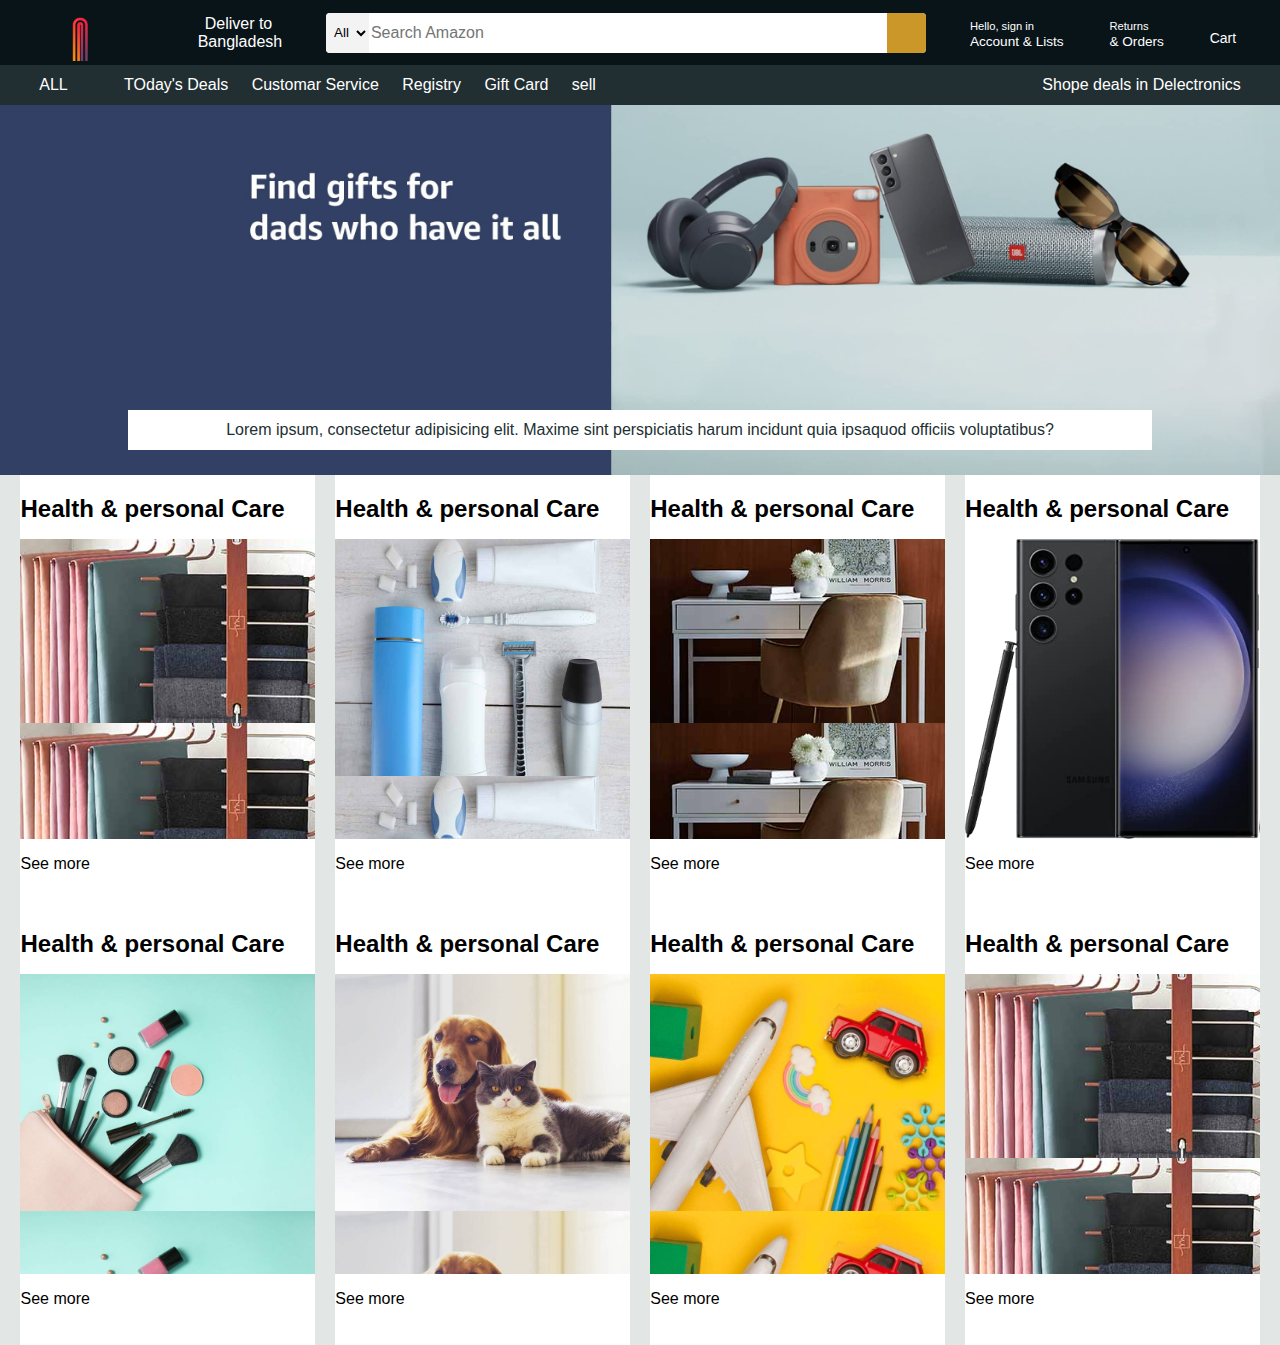
<file: Amazon-website/index.html>
<!DOCTYPE html>
<html lang="en">
<head>
    <meta charset="UTF-8">
    <meta name="viewport" content="width=device-width, initial-scale=1.0">
    <title>Lorenlinx</title>
    <link rel="stylesheet" href="style.css">
    <link rel="stylesheet" href="https://cdnjs.cloudflare.com/ajax/libs/font-awesome/6.4.2/css/all.min.css" integrity="sha512-z3gLpd7yknf1YoNbCzqRKc4qyor8gaKU1qmn+CShxbuBusANI9QpRohGBreCFkKxLhei6S9CQXFEbbKuqLg0DA==" crossorigin="anonymous" referrerpolicy="no-referrer" />
</head>
<body>
    <header>
        <div class="navbar">
            <div class="nav-logo border">
                <div class="logo"></div>
            </div>
            <div class="nav-address border ">
            <p class="add-first" >Deliver to </p>
                <div class="add-icon" >
                        <i class="fa-solid fa-location-dot"> </i>
                        <p class="add-second">Bangladesh</p>
                </div>
            </div>
            <div class="nav-search">
                <select class="search-select">
                    <option>All</option>
                </select>
                <input placeholder="Search Amazon" class="search-input">
                <div class="search-icon">
                    <i class="fa-solid fa-magnifying-glass" class="search-icon"></i>
                </div>
            </div>
            <div class="nav-singin border">
                <p><span>Hello, sign in </span></p>
                <p class="nav-sec">Account & Lists</p>
            </div>
            <div class="nav-return border">
                <p><span>Returns</span></p>
                <p class="nav-sec">& Orders</p>
            </div>

            <div class="nav-cart border">
                <i class="fa-solid fa-cart-shopping"></i>
                Cart
            </div>
        </div>

    <div class="panel">
        <div class="panel-all">
            <i class="fa-solid fa-bars"></i>
            ALL
        </div>
        <div class="panel-ops ">
            <p class="border">TOday's Deals</p>
            <P class="border">Customar Service </P>
            <P class="border">Registry</p>
            <p class="border">Gift Card</p>
            <P class="border">sell</P>
        </div>
        <div class="panel-deals">
            Shope deals in Delectronics
        </div>
    </div>
    </header>

    <div class="hero-section">     
        <div class="hero-meg">Lorem ipsum, consectetur adipisicing elit. Maxime sint perspiciatis harum incidunt quia ipsa <a>quod officiis voluptatibus?</a></div>   
    </div>
    <div class="shop-section">
        <div class="bax1 box"> 
            <box class="box-content">
                <h2>Health & personal Care</h2>
                <div class="box-img" style="background-image: url('box1_image.jpg');"></div>
                <p>See more </p>
            </box>
        </div>
        <div class="bax1 box">
            <box class="box-content">
                <h2>Health & personal Care</h2>
                <div class="box-img" style="background-image: url('box2_image.jpg');"></div>
                <p>See more </p>
            </box>
        </div>
        <div class="bax1 box">
            <box class="box-content">
                <h2>Health & personal Care</h2>
                <div class="box-img" style="background-image: url('box3_image.jpg');"></div>
                <p>See more </p>
            </box>
        </div>
        <div class="bax1 box">
            <box class="box-content">
                <h2>Health & personal Care</h2>
                <div class="box-img" style="background-image: url('box4_image.jpg');"></div>
                <p>See more </p>
            </box>
        </div>
        <div class="bax1 box"> 
            <box class="box-content">
                <h2>Health & personal Care</h2>
                <div class="box-img" style="background-image: url('box5_image.jpg');"></div>
                <p>See more </p>
            </box>
        </div>
        <div class="bax1 box">
            <box class="box-content">
                <h2>Health & personal Care</h2>
                <div class="box-img" style="background-image: url('box6_image.jpg');"></div>
                <p>See more </p>
            </box>
        </div>
        <div class="bax1 box">
            <box class="box-content">
                <h2>Health & personal Care</h2>
                <div class="box-img" style="background-image: url('box7_image.jpg');"></div>
                <p>See more </p>
            </box>
        </div>
        <div class="bax1 box">
            <box class="box-content">
                <h2>Health & personal Care</h2>
                <div class="box-img" style="background-image: url('box1_image.jpg');"></div>
                <p>See more </p>
            </box>
        </div>
    </div>

    
<!-- <h1>Hello world!</h1> -->

</body>
</html>
</file>
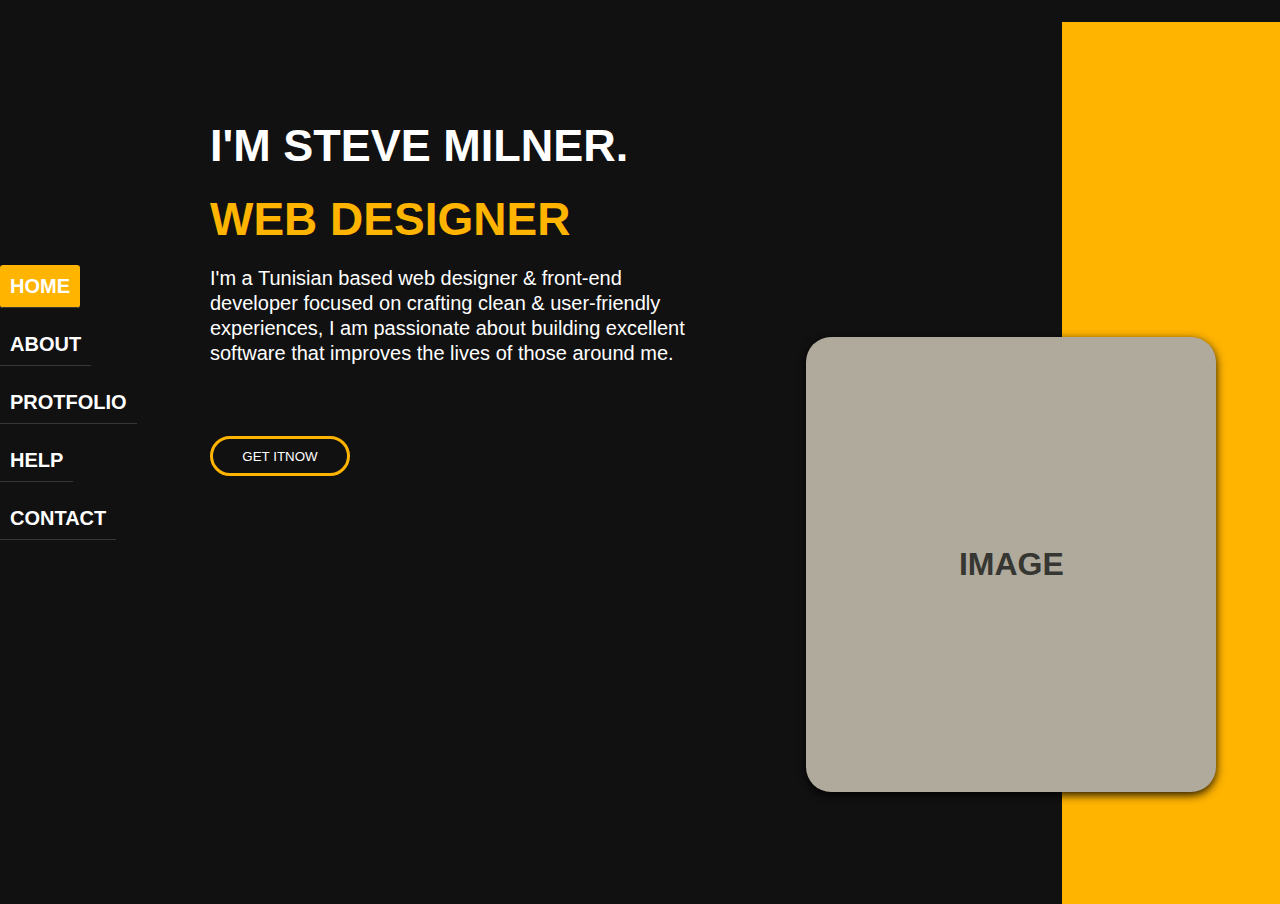
<file: Amazon-website/Full_website_design/index.html>
<!DOCTYPE html>
<html lang="en">
<head>
    <meta charset="UTF-8">
    <meta name="viewport" content="width=device-width, initial-scale=1.0">
    <title>Document</title>
    <link rel="stylesheet" href="style.css">
</head>
<body class="body-1">
    <div class="sectio">
        <h1 style="padding: 10px;color: rgb(255, 255, 255);font-size: 45px;">I'M STEVE MILNER.</h1>
        <h1 style="padding: 10px;color: rgb(255, 180, 0);font-size: 46px;">WEB DESIGNER</h1>
        <p style="color: white;padding: 10px; font-size: 20px;line-height: 25px;">I'm a Tunisian based web designer & front‑end 
            developer focused on crafting clean & user‑friendly 
            experiences, I am passionate about building 
            excellent software that
            improves the lives of those around me.</p>
            <button>GET ITNOW</button>
    </div>
    <div class="menu">
        <ul>
            <li><a href="#" class="active">Home</a></li>
            <li><a href="#">ABOUT</a></li>
            <li><a href="protfoli.html">protfolio</a></li>
            <li><a href="#">Help</a></li>
            <li><a href="contact.html">Contact</a></li>
        </ul>
    </div>
    <div class="back-color">

    </div>
    <div class="image">
        <h1>IMAGE</h1>
    </div>

</body>
</html>
</file>
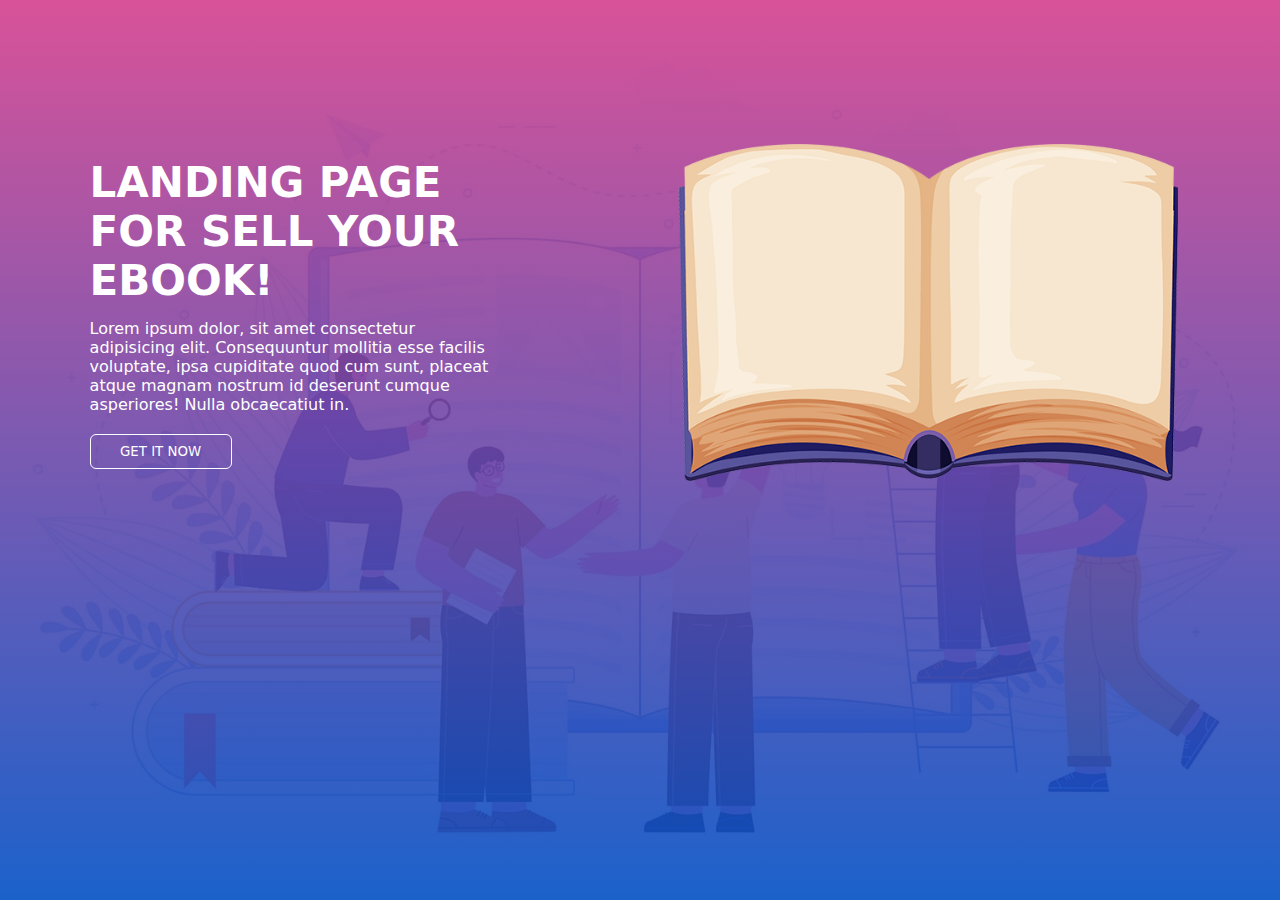
<file: Amazon-website/HBOOK_SECTION_1/index.html>
<!DOCTYPE html>
<html lang="en">
<head>
    <meta charset="UTF-8">
    <meta name="viewport" content="width=device-width, initial-scale=1.0">
    <title>Document</title>
    <link rel="stylesheet" href="styel.css">
    <link
    rel="stylesheet"
    href="https://cdnjs.cloudflare.com/ajax/libs/animate.css/4.1.1/animate.min.css"
  />
</head>
<body>
    <div class="main-section">
        
        <div class="gradint"></div>
        
        <div class="section-1 section">
            <div class="section-1-h">
                <h1>LANDING PAGE
                FOR SELL YOUR EBOOK!
                </h1>
            </div>
            <div class="section-1-p">
                <p>Lorem ipsum dolor, sit amet consectetur adipisicing elit. Consequuntur mollitia esse facilis voluptate, ipsa cupiditate quod cum sunt, 
                placeat atque magnam nostrum id deserunt cumque asperiores! Nulla obcaecatiut in.</p>
            </div>
            <div class="section-1-btn">
                <button>GET IT NOW</button>
            </div>
        </div>

        <div class="section-2 ">
            <img src="open-book.png" alt="#">
        </div>
        
    </div>
</body>
</html>
</file>
<file: Amazon-website/style.css>
*{
    margin: 0;
    border: border-box;
    font-family: Arial, Helvetica, sans-serif;
}
/***000**/
.navbar{
    background-color: rgb(9, 20, 25);
    width: auto;
    height: 65px;
    display: flex;
    align-items: center;
    justify-content: space-evenly;
    color: white;
}
.nav-logo{
    height: 60px;
    width: 100px;
    align-items: center;
}

.logo{
    background-image: url("logo1.png");
    background-size: cover;
    height: 58px;
    width:100px ;
}
.border {
    border: 2px solid transparent;

}

.border:hover{
    border: 1.5px rgb(255, 255, 255) solid;    
}

/***###  111**/
.add-first {
    color: #fff;
    font-size: 1rem;
    margin-left: 15px;
}

.add-second {

    color: white;
    font-size: 1rem;
    margin-left: 3px;
}

.add-icon {
    display:flex;
    color: #ffffff;
    margin-left: 5px;

}

/** 222 **/

.nav-search {
    display: flex;
    justify-content: space-evenly;
    background: white;
    width: 600px;
    height: 40px;
    border-radius: 4px;
}


.search-select {
    background: #f3f3f3;
    width: 50px;
    text-align: center;
    border-top-left-radius: 4px;
    border-bottom-left-radius: 4px;
    border: none;

}

.search-input {
    width:100%;
    font-size: 1rem;
    border: none;
}

.search-icon {
    width: 45px;
    display: flex;
    justify-content: center;
    align-items: center;
    background-color: rgb(202, 151, 40);
    border-top-right-radius: 4px;
    border-bottom-right-radius: 4px;
}


/* /**$$***/
span{
    font-size: 0.7rem;
}
.nav-sec {
    font-size: .85rem;
}

.nav-cart i {
    font-size: 32px;
}

.nav-cart {
    font-size: 14px;
}


/**555**/

.panel {
    height: 40px;
    background: #222f32;
    display: flex;
    color: white;
    align-items: center;
    justify-content: space-evenly;

}
.panel-ops p {
    display: inline;
    margin-left: 15px;
}

.panel-ops {
    width: 70%;

}

/**hero secto **/

.hero-section {
    background-image: url(hero_image.jpg);
    height: 370px;
    background-size:cover ;
    display: flex;
    justify-content: center;
    align-items: flex-end;
    
}

.hero-meg{
    background-color: #fff;
    color: #222f32;
    height: 40px;
    align-items: center;
    display: flex;
    justify-content: center;
    width: 80%;
    margin-bottom: 25px;
}
/** shope section **/

.shop-section {
    display: flex;
    flex-wrap: wrap;
    justify-content: space-evenly;
    background-color: #e2e7e6; ;

}

.box{
    height: 400px;
    width: 23%;
    background-color: white;
    padding: 20px 0px 15px ;
}

.box-img{
    height: 300px;
    background-size: contain;
    margin-top: 1rem;
    margin-bottom: 1rem;
}

.box-content {
    margin: left 1rem;
    margin-right: 1rem;
}
</file>
<file: Amazon-website/Full_website_design/style.css>
*{
    padding: 0;
    margin: 0;
    font-family: 'Gill Sans', 'Gill Sans MT', Calibri, 'Trebuchet MS', sans-serif;
}
.body-1 {
    background-color: #111;
}
.menu {
    height: auto;
    width: auto;
    /* position: fixed; */
}
.menu ul {
    position: relative;
    /* top: px; */
    bottom: 200px;
    right: 15px;
    width: 200px;
    
}
.menu ul li  {
    margin: 15px 15px;
    list-style: none;
    /* padding: 8px; */
    padding: 10px 10px 10px 0;
}

.menu ul li a {
    text-decoration: none;
    color: white;
    text-transform: uppercase;
    font-weight: 900;
    padding:10px ;
    font-size: 20px;
    transition: .7s;
    border-bottom: 1px solid rgb(55, 55, 54);
}
.menu ul li a:hover {
    background-color: rgb(255, 180, 0);
    border-radius: 3px;
    /* position: relative;
    right: 10px; */
}
.active {
    background-color: rgb(255, 180, 0) ;
    border-radius: 3px;
}
.back-color {
    width: 220px;
    height: 98vh;
    background-color: rgb(255, 180, 0);
    position: absolute;
    left: 83%;
    bottom: -4px;
}
.image {
    width: 410px;
    height: 455px;
    background-color: rgb(175 170 156);
    position: absolute;
    left: 63%;
    bottom: 12%;
    border-radius: 25px;
    box-shadow: 0 3px 10px rgb(0 0 0 / 0.9);
}
.image {
    display: grid;
    place-items: center;
    margin-top: 212px;
    color: #363632;
}
.sectio {
    width: 40%;
    height: 50vh;
    /* border: 1px solid white; */
    position: relative;
    left: 200px ;
    top: 110px;
}
button {
    position: relative;
    top: 60px;
    left: 10px;
    padding: 10px;;
    width: 140px;
    height: 40px;
    color: white;
    background: transparent;
    border: 3px solid rgb(255, 180, 0);
    border-radius: 20px;

}

/* protfolio  */

.body-2 {
    background-color: #111;
}

.title {
    width: 100%;
    height: 200px;
    /* border: 1px solid white; */
    display: grid;
    place-items: center;
}
.works {
    width: 60%;
    height: 200px;
    display: grid;
    place-items: center;
    font-family: Arial, Helvetica, sans-serif;
}
.my-prot {
    
    position: relative;
    bottom: 125px;
}
.uncommon-h1 {
    text-transform: uppercase;
    font-size: 54px;
    font-weight: 900;
}
span {
    color:rgb(255, 180, 0) ;
    font-weight: 900;
}

.box-section {
    width: 82%;
    height: auto;
    padding: 19px;
    position: relative;
    left: 100px;
    /* border-radius: 15px; */
}

.box-section ul {
    /* display: flex; */
}

.box-section ul li {
    width: 220px;
    height: 200px ;
    background-color: darkgrey;
    position: relative;
    right: 20px;
}
.box {
    width: 272px;
    height: 146px;
    padding: 20px;
    margin: 12px 14px;
    background-color: rgb(176, 176, 163);
    float: left;
    border-radius: 8px;
}
</file>
<file: Amazon-website/HBOOK_SECTION_1/styel.css>
*{
    padding: 0;
    margin: 0;
    font-family: system-ui, -apple-system, BlinkMacSystemFont, 'Segoe UI', Roboto, Oxygen, Ubuntu, Cantarell, 'Open Sans', 'Helvetica Neue', sans-serif;
    color: white;
}
.main-section{
    background-image: url(bg1.jpg);
    background-size: cover;
    background-position: center;
    width: 100%;
    height: 100vh;
    position: relative;
    z-index: -1;
    position: relative;
    display: flex;
    justify-content: space-around;

}

.gradint {
    background: linear-gradient(360deg,#0250c5,#d43f8d);
    opacity: 0.9;
    width: 100%;
    height: 100%;
    position: absolute;
    z-index: -1;
}
.section-1 {
    width: 32%;
    height: auto;
    padding: 144px 50px;
}

.section-1-h {
    width: auto;
    height: auto;
    padding: 14px 0;
}
.section-1-h h1 {
    font-size: 42px;
    font-weight: 800;
}

button {
    /* padding: 15px 0; */
    position: relative;
    width: 142px;
    height: 35px;
    background: transparent;
    border: 1.5px solid;
    top: 20px;
    text-transform: uppercase;
    border-radius: 6px;
}
button:hover {
    background: white;
    color: transparent;
}
.section-2 {
    width: 40%;
    height: auto;
    padding: 144px 50px;
}

.section-2 img {
    position: relative;
    width: 500px;
    animation-name: my-animation;
    animation-duration: 2s;
    animation-iteration-count: infinite;
}
.section-2 {
    animation-name: my-animation;
    animation-duration: 2s;
    animation-iteration-count: infinite;
}
@keyframes my-animation {
    0% {
        margin: 0px;
    }
    25% {
        margin-left: 2px;
    }
    50% {
        margin-right: 3px;
    }
    75%{
        margin-left: 1px;
    }
    100% {
        margin-right: 2px;
    }
}
</file>
